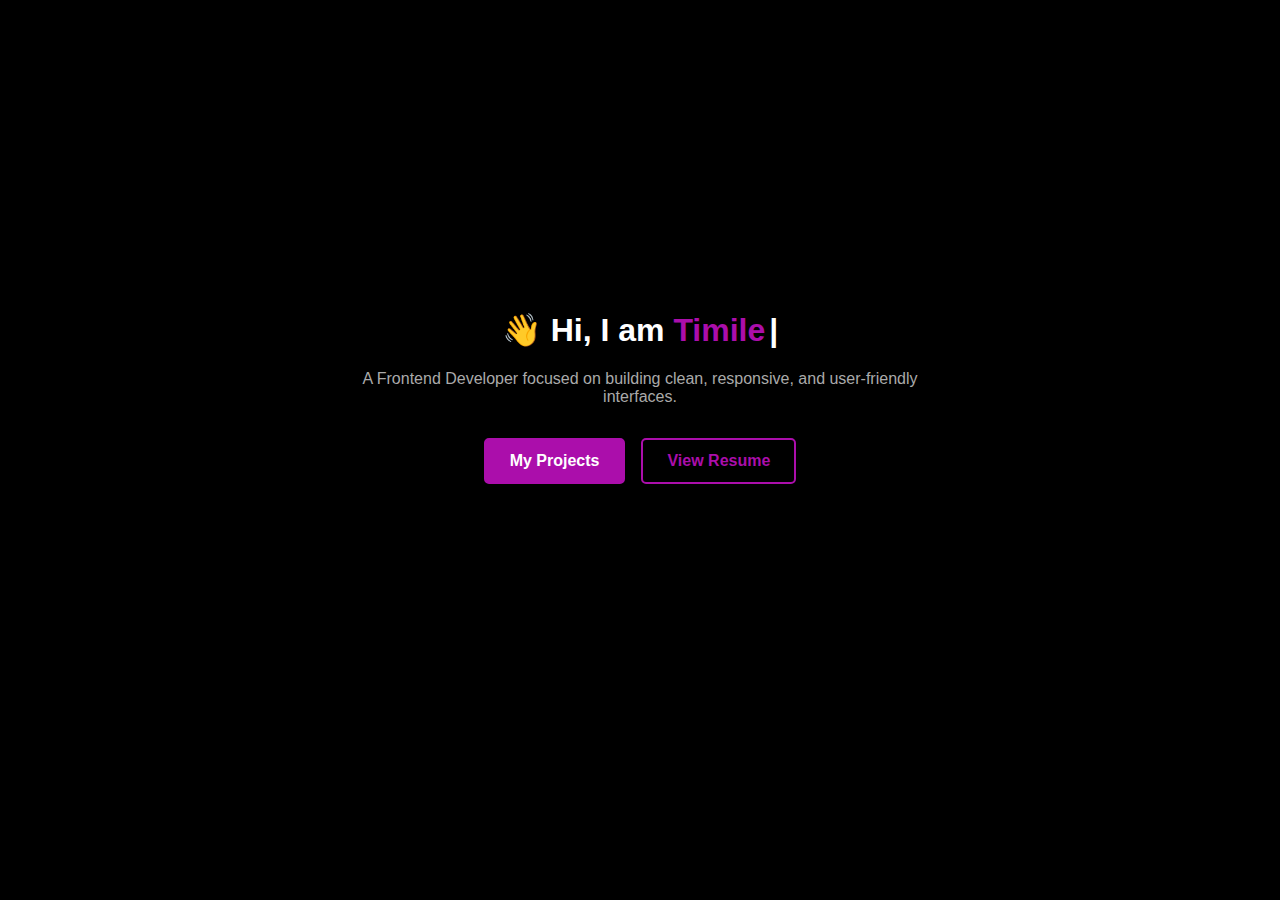
<file: index.html>
<!DOCTYPE html>
<html lang="en">
<head>
  <meta charset="UTF-8" />
  <meta name="viewport" content="width=device-width, initial-scale=1.0" />
  <title>Timilehin</title>
    <link rel="icon" type="image/png" sizes="32x32" href="/assets/my-logo.jpg">
  <link rel="icon" type="image/png" sizes="16x16" href="/assets/my-logo.jpg">
  <link rel="stylesheet" href="style.css" />
</head>
<body>
  <header>
<div class="logo">Welcome</div>


    <nav class="navbar" id="navbar">
  <div class="close-btn" id="close-btn"> &times;</div>
  <ul>
    <li><a href="index.html">Home</a></li>
        <li class="shlash"><a>|</a></li>
    <li><a href="about.html">About</a></li>
    <li class="shlash"><a>|</a></li>
    <li><a href="project.html">Projects</a></li>
    <li class="shlash"><a>|</a></li>
    <li><a href="certificates.html">Cetification</a></li>
        <li class="shlash"><a>|</a></li>
    <li><a href="contact.html">Contact</a></li>
  </ul>
</nav>
    <div class="menu-toggle" id="menu-toggle">☰</div>
  </header>
<section class="hero">
  <img src="assets/my-logo.jpg" alt="Logo" class="hero-logo" />
  
<h2>
  <span class="wave">👋</span> Hi, I am 
  <span class="typed-name"></span>
</h2>
  
  <p class="subtitle">
    A Frontend Developer focused on building clean, responsive, and user-friendly interfaces.
  </p>
  
  <div class="hero-buttons">
    <a href="project.html" class="btn light">My Projects</a>
    <a href="timilehinolajoloRESUME.pdf" class="btn dark">View Resume</a>
  </div>
</section>
<script src="scripts/script.js"></script>

</body>
</html>
</file>
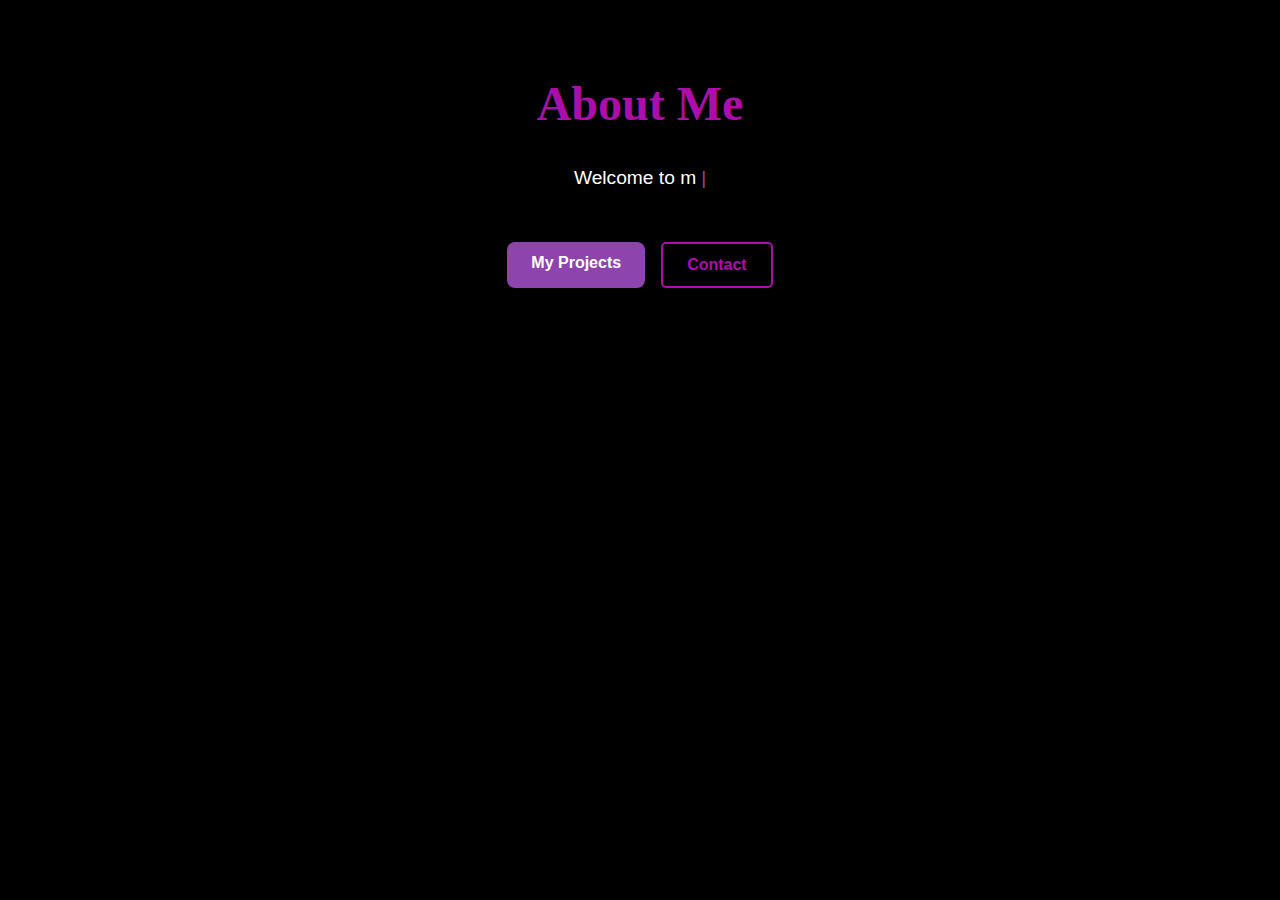
<file: about.html>
<!DOCTYPE html>
<html lang="en">
<head>
  <meta charset="UTF-8" />
  <meta name="viewport" content="width=device-width, initial-scale=1.0" />
  <title>Timilehin</title>
    <link rel="icon" type="image/png" sizes="32x32" href="/assets/my-logo.jpg">
  <link rel="icon" type="image/png" sizes="16x16" href="/assets/my-logo.jpg">
  <link rel="stylesheet" href="style.css" />
</head>
<body>
  <header>
<div class="logo"></div>


    <nav class="navbar" id="navbar">
  <div class="close-btn" id="close-btn"> &times;</div>
  <ul>
    <li><a href="index.html">Home</a></li>
    <li><a href="about.html" active >About</a></li>
    <li><a href="project.html">Projects</a></li>
    <li><a href="contact.html">Contact</a></li>
  </ul>
</nav>

    <div class="menu-toggle" id="menu-toggle">☰</div>
  </header>

  <section class="about-section">
  <h2 class="section-title">About Me</h2>

  <p class="typed-about"></p>

  <div class="about-btn-group">
    <a href="#projects" class="about-btn">My Projects</a>
    <a href="#contact" class="btn btn-alt">Contact</a>
  </div>
</section>

  <script src="scripts/script.js"></script>
</body>
</html>
</file>
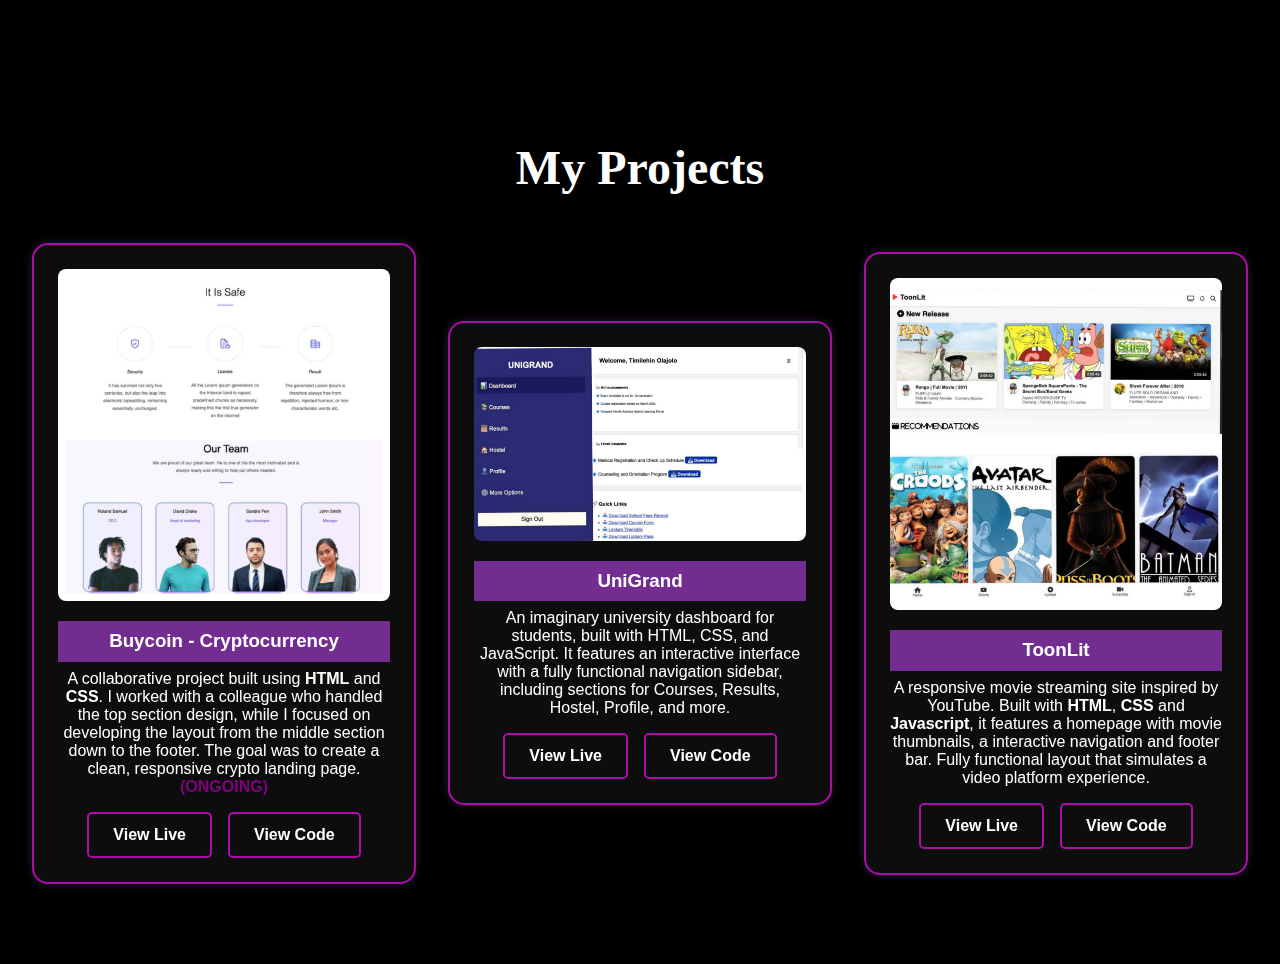
<file: project.html>
<!DOCTYPE html>
<html lang="en">
<head>
  <meta charset="UTF-8" />
  <meta name="viewport" content="width=device-width, initial-scale=1.0" />
  <title>Timilehin</title>
    <link rel="icon" type="image/png" sizes="32x32" href="/assets/my-logo.jpg">
  <link rel="icon" type="image/png" sizes="16x16" href="/assets/my-logo.jpg">
  <link rel="stylesheet" href="style.css" />
</head>
<body>
  <header>
<div class="logo"></div>


    <nav class="navbar" id="navbar">
  <div class="close-btn" id="close-btn"> &times;</div>
  <ul>
    <li><a href="index.html">Home</a></li>
        <li class="shlash"><a>|</a></li>
    <li><a href="about.html">About</a></li>
    <li class="shlash"><a>|</a></li>
    <li><a href="project.html">Projects</a></li>
    <li class="shlash"><a>|</a></li>
    <li><a href="certificates.html">Cetification</a></li>
        <li class="shlash"><a>|</a></li>
    <li><a href="contact.html">Contact</a></li>
  </ul>
</nav>

    <div class="menu-toggle" id="menu-toggle">☰</div>
  </header>

  <section id="projects" class="projects-section">
  <h2 class="section-title">My Projects</h2>

  <div class="projects-grid">

    <div class="project-card">

      <img src="assets/buycoin.jpg" alt="Project 1 Screenshot" />

        <h3>Buycoin - Cryptocurrency</h3>
        <p class="project-description">
      A collaborative project built using <strong>HTML</strong> and <strong>CSS</strong>. I worked with a colleague who handled the top section design, while I focused on developing the layout from the middle section down to the footer. The goal was to create a clean, responsive crypto landing page. <strong class="ongoing">(ONGOING)</strong>
    </p>
      <div class="card-buttons">
        <a href="https://buycoincrypto.netlify.app/" target="_blank" class="btn">View Live</a>
        <a href="https://github.com/Olajolo-Taiwo/BuyCoin-Crypto" target="_blank" class="btn btn-alt">View Code</a>
      </div>
      </div>
      
      <div class="project-card">
      <img src="assets/unigrand.jpeg" alt="Project 2 Screenshot" />
        <h3>UniGrand</h3>
        <p class="project-description">
      An imaginary university dashboard for students, built with HTML, CSS, and JavaScript. It features an interactive interface with a fully functional navigation sidebar, including sections for Courses, Results, Hostel, Profile, and more.
    </p>

      <div class="card-buttons">
        <a href="https://unigrand.vercel.app/" target="_blank" class="btn">View Live</a>
        <a href="https://github.com/Olajolo-Taiwo/UNIGRAND" target="_blank" class="btn btn-alt">View Code</a>
      </div>

      </div>

      <div class="project-card">
      <img src="assets/toonlit.jpeg" alt="Project 3 Screenshot" />
        <h3>ToonLit</h3>
        <p class="project-description">
      A responsive movie streaming site inspired by YouTube. Built with <strong>HTML</strong>, <strong>CSS</strong> and <strong>Javascript</strong>, it features a homepage with movie thumbnails, a interactive navigation and footer bar. Fully functional layout that simulates a video platform experience.
    </p>

      <div class="card-buttons">
        <a href="https://toonlit.netlify.app/" target="_blank" class="btn">View Live</a>
        <a href="https://github.com/Olajolo-Taiwo/ToonLit" target="_blank" class="btn btn-alt">View Code</a>
      </div>

      </div>


      
  </div>
</section>

  <script src="scripts/script.js"></script>
</body>
</html>
</file>
<file: style.css>
* {
  margin: 0;
  padding: 0;
  box-sizing: border-box;
}

body {
  background-color: black;
  color: #fff;
  margin: 0;
  font-family: 'Segoe UI', sans-serif;
}
a {
  text-decoration: none;
  color: inherit;
}

/* HEADER */
header {
  display: flex;
  justify-content: space-between;
  align-items: center;
  background: transparent;
  position: relative;
  width: 100%;
  height: 60px;
  padding: 20px;
  transform: translateX(-100%);
  animation: slideIn 1.9s ease-out forwards;    
}

@keyframes slideIn {
  from {
    transform: translateX(-100%);
  }
  to {
    transform: translateX(0);
  }
}
.logo {
  font-size: 2rem;
  font-family: cursive;
  color: white;
}
.navbar ul {
  display: flex;
  list-style: none;
  gap: 2rem;
}
.navbar ul li a {
  font-weight: 500;
  transition: color 0.3s;
}
.navbar ul li a:hover {
  color: #aaa;
}
.menu-toggle {
  display: none;
  font-size: 2rem;
  cursor: pointer;
}
.close-btn {
  position: absolute;
  top: 1rem;
  right: 1rem;
  font-size: 2.5rem;
  font-weight: bold;
  cursor: pointer;
  color: white;
}

/* HERO SECTION*/
.hero {
  padding: 4rem 2rem;
  text-align: center;
}
.hero-logo {
  width: 200px;
  height: auto;
  margin-bottom: 2rem;
  display: block;
  margin-left: auto;
  margin-right: auto;
  animation: spinIn 4.2s ease-out forwards;
  opacity: 0;
  z-index: -3;
}

@keyframes spinIn {
  0% {
    transform: rotate(-360deg) scale(0.8);
    opacity: 0;
  }
  100% {
    transform: rotate(0deg) scale(1);
    opacity: 1;
  }
}

.hero h2 {
  font-size: 2rem;
  line-height: 1.5;
  max-width: 700px;
  margin: 0 auto;
}

.typed-name{ color:#ab0eab;}

.typed-name::after {
  content: '|';
  animation: blink 1s step-start infinite;
  margin-left: 4px;
  color: white;
}

@keyframes blink {
  50% {
    opacity: 0;
  }
}
.subtitle {
  margin-top: 1rem;
  color: #aaa;
  max-width: 600px;
  margin-inline: auto;
}
.hero-buttons {
  margin-top: 2rem;
  display: flex;
  justify-content: center;
  gap: 1rem;
}
.btn {
  padding: 0.75rem 1.5rem;
  border: 2px solid #ab0eab;
  border-radius: 5px;
  font-weight: bold;
  transition: all 0.3s;
}
.btn.dark {
  background-color: transparent;
  color: #ab0eab;
}
.btn.light {
  background-color: #ab0eab;
  color: white;
}
.btn:hover {
  transform: scale(1.05);
}

@keyframes wave {
  0% { transform: rotate(0deg); }
  10% { transform: rotate(14deg); }
  20% { transform: rotate(-8deg); }
  30% { transform: rotate(14deg); }
  40% { transform: rotate(-4deg); }
  50% { transform: rotate(10deg); }
  60% { transform: rotate(0deg); }
}
.wave {
  display: inline-block;
  animation: wave 2s infinite;
  transform-origin: 70% 70%;
  z-index: -1;
  position: relative;
}

@media (min-width: 480px) {

.close-btn{
  display: none;
}
}
@media (max-width: 480px) {
  .hero {
    text-align: left;
    padding: 2rem 1.5rem;
  }

  .hero h2,
  .subtitle {
    margin-left: 0;
  }

  .hero-buttons {
    justify-content: flex-start;
  }
.shlash {
  display: none;
}
.navbar {
  position: fixed;
  top: 0;
  left: -100%;
  width: 60%;
  height: 100%;
  backdrop-filter: blur(8px);   
  padding-top: 5rem;
  transition: left 0.3s ease;
  z-index: 9999;
}
  .navbar.active {
    left: 0;
  }
  .navbar ul {
    flex-direction: column;
    gap: 2rem;
    padding: 2rem;
    background-color: black;
    border-bottom-right-radius: 20px;
  }

  .menu-toggle {
    display: block;
  }
  .hero-logo {width: 200px;}
}


.about-section {
  color: white;
  padding: 1rem 2rem;
  text-align: center;
  background: inherit;
  color:#ab0eab;
}

.section-title {
  font-size: 3rem;
  font-weight:bolder;
  margin-bottom: 2rem;
  font-family: cursive;
}

.typed-about {
  font-size: 1.2rem;
  max-width: 800px;
  margin: 0 auto 3rem auto;
  color: white; /* Purple typed text */
  line-height: 1.6;
}

.typed-about::after {
  content: '|';
  color: #8e44ad;
  animation: blink 13s step-start infinite;
  margin-left: 5px;
}

@keyframes blink {
  50% {
    opacity: 0;
  }
}

.about-btn-group {
  display: flex;
  flex-direction: column;
  justify-content: center;
  gap: 1rem;
  flex-wrap: wrap;
}

.about-btn {
  padding: 0.75rem 1.5rem;
  background-color: #8e44ad;
  color: white;
  border: none;
  border-radius: 8px;
  text-decoration: none;
  font-weight: 600;
  transition: background 0.3s ease;
}

.about-btn:hover {
  background-color: #732d91;
}

.about-btn-alt {
  background-color: white;
  color: #8e44ad;
}

.about-btn-alt:hover {
  background-color: #f3e8ff;
}
@media (min-width: 768px) {
.about-btn-group{
  flex-direction: row;
}

}

.projects-section {
  padding: 5rem 2rem;
  background: inherit;
  text-align: center;
  color: white;

}

.projects-grid {
  display: grid;
  gap: 2rem;
  margin-top: 3rem;
  z-index: -2;
}
@media (min-width: 764px) {
.projects-grid {
    grid-template-columns: repeat(2, 1fr);
}
}
@media (min-width: 1024px) {
.projects-grid {
    grid-template-columns: repeat(3, 1fr);
}
}
.project-card {
  background-color: rgba(255, 255, 255, 0.05);
  border-radius: 1rem;
  padding: 1.5rem;
  backdrop-filter: blur(8px);
  box-shadow: 0 0 10px rgba(142, 68, 173, 0.3);
  transition: transform 0.3s ease;
  max-width: 400px;
  margin: auto;
    border: 2px solid #ab0eab;
}

.project-card:hover {
  transform: translateY(-5px);
}

.project-card img {
  border-radius: 0.5rem;
  margin-bottom: 1rem;
  width: 100%;
}

.project-card h3 {
  color: white;
  padding: 0.5em ;
  background-color: #732d91;
  margin-bottom: 0.5rem;
}

.card-buttons {
  margin-top: 1rem;
  display: flex;
  justify-content: center;
  gap: 1rem;
  flex-wrap: wrap;
}

.social-links {
  margin-top: 2rem;
  display: flex;
  flex-direction: column;
  align-items: center;
  gap: 0.75rem;
  font-weight: 600;
}

.social-links .social-title {
  font-size: 1.1rem;
  color: #8e44ad;
  margin-bottom: 0.5rem;
}

.social-links a {
  color: white;
  text-decoration: none;
  transition: color 0.3s ease;
  font-size: 1rem;
  display: flex;
  align-items: center;
  gap: 0.5rem;
}

.social-links a:hover {
  color: #8e44ad;
}

.btn i {
  margin-right: 0.5rem;
}

.contact-section {
  padding: 5rem 2rem;
  background: inherit;
  text-align: center;
  color: #732d91;;
  font-weight: bolder;
}

.contact-intro {
  margin-bottom: 2rem;
  font-size: 1.1rem;
  color: #ccc;
}

.contact-form {
  max-width: 600px;
  margin: 2em auto 2rem auto;
  display: flex;
  flex-direction: column;
  gap: 1rem;
}

.contact-form textarea {
  padding: 1rem;
  border-radius: 8px;
  border: 2px solid #ab0eab;
  background: rgba(255, 255, 255, 0.05);
  color: white;
  font-size: 1rem;
  resize: vertical;
  outline: none;
}

.contact-form textarea::placeholder {
  color: #bbb;
}

.contact-form button {
  width: fit-content;
  margin: 0 auto;
  background-color: #8e44ad;
  color: white;
  padding: 0.75rem 1.5rem;
  border: none;
  border-radius: 8px;
  font-weight: bold;
  cursor: pointer;
  transition: background-color 0.3s ease;
}

.contact-form button:hover {
  background-color: #732d91;
}

.social-links {
  margin-top: 3rem;
  display: flex;
  flex-direction: row;
  align-items: center;
  justify-content: center;
  gap: 1.75rem;
  font-weight: 600;
}

.social-links .social-title {
  font-size: 1.1rem;
  color: #8e44ad;
  margin-bottom: 0.5rem;
}

.social-links a {
  color: white;
  text-decoration: none;
  transition: color 0.3s ease;
  font-size: 2rem;
  display: flex;
  align-items: center;
  gap: 0.5rem;
}

.social-links a:hover {
  color: #8e44ad;
}

.btn i {
  margin-right: 0.5rem;
}
.ongoing{
  color: purple;
  font-weight: bolder;
}

#certifications {
  padding: 60px 20px;
  color: #fff;
  text-align: center;
}

#certifications h2 {
  font-size: 2em;
  margin-bottom: 20px;
  color: #b64fc8; /* your theme purple */
}

#certifications ul {
  list-style: none;
  padding: 0;
}

#certifications li {
  margin-bottom: 10px;
  font-size: 1.1em;
}
</file>
